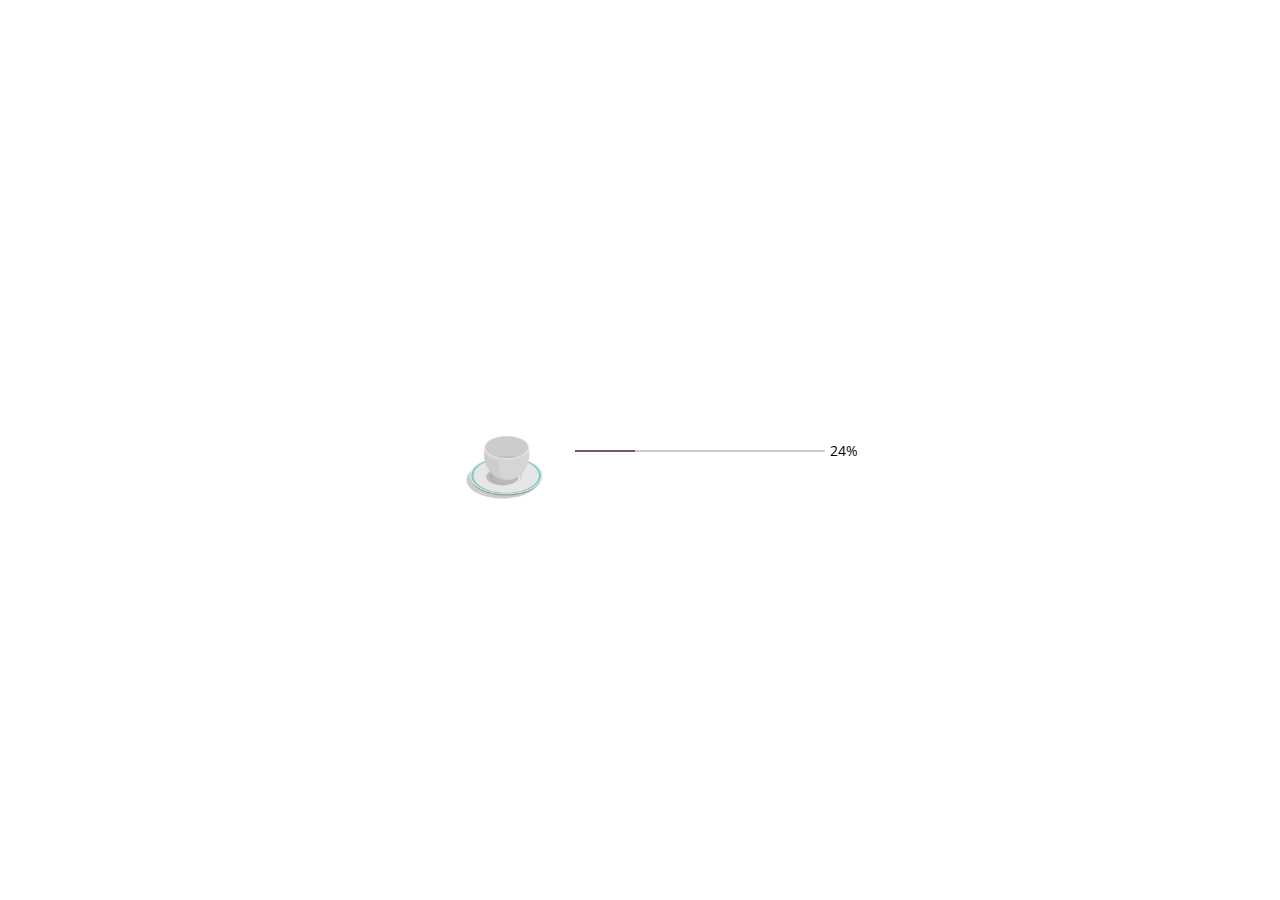
<file: index.html>
<!DOCTYPE html>
<html lang="en">
<head>
    <meta charset="UTF-8">
    <meta name="viewport" content="width=device-width, initial-scale=1.0">
    <title>Chai Cart</title>
    <link rel="icon" type="image/x-icon" href="images/logo.png">
    <link rel="stylesheet" href="styles.css">
    <link rel="preconnect" href="https://fonts.googleapis.com">
    <link rel="preconnect" href="https://fonts.gstatic.com" crossorigin>
    <link href="https://fonts.googleapis.com/css2?family=Open+Sans:wght@400;600&display=swap" rel="stylesheet">
</head>
<body>

    <div id="loading-screen">
        <div id="loading-animation">
            <img src="images/chai-cup.gif" id="chai-gif" alt="Chai Cup GIF">
            <div id="loading-container">
                <div id="loading-bar-placeholder"></div>
                <div id="loading-bar"></div>
                <div id="loading-counter">0%</div>
            </div>
        </div>
    </div>

    <!-- Navigation Container -->
    <div class="nav-wrapper">
        <nav>
            <div class="nav-container">
                <ul>
                    <li><a href="#intro">Home</a></li>
                    <li><a href="#gallery">Gallery</a></li>
                    <li><a href="#contact">Contact</a></li>
                    <li><a href="#book">Book</a></li>
                </ul>
            </div>
        </nav>
    </div>

    <div id="website-container">
        <!-- Intro Section -->
        <section id="intro" class="intro-section">
            <img id='logo-img' src="images/logo.png">
            <h1>Welcome to Chaska Chai</h1>
            <p>We serve delightful chai at your events—weddings, birthdays, and more!</p>
            <a href="#contact" class="book-btn">Book Us for Your Event</a>
        </section>

        <!-- Gallery Section -->
        <section id="gallery" class="gallery-section">
            <h2>Event Gallery</h2>
            <div class="gallery-container">
                <div class="gallery">
                    <img src="images/event1.jpg" alt="Event 1">
                    <img src="images/event2.jpg" alt="Event 2">
                    <img src="images/event3.jpg" alt="Event 3">
                    <img src="images/event4.jpg" alt="Event 4">
                    <img src="images/event5.jpg" alt="Event 5">
                    <img src="images/event6.jpg" alt="Event 6">
                    <img src="images/event7.jpg" alt="Event 7">
                    <img src="images/event8.jpg" alt="Event 8">
                    <img src="images/event9.jpg" alt="Event 9">
                    <img src="images/event10.jpg" alt="Event 10">
                </div>
            </div>
        </section>

        <!-- Contact Section -->
        <section id="contact" class="contact-section">
            <h2>Contact Us</h2>
            <form id="contact-form">
                <input type="text" placeholder="Your Name" required>
                <input type="email" placeholder="Your Email" required>
                <textarea placeholder="Your Message" required></textarea>
                <button type="submit">Send Message</button>
            </form>
        </section>

        <!-- Book Section -->
        <section id="book" class="book-section">
            <h2>Book Chaska Chai for Your Event</h2>
            <p>Fill out the form below to request our chai services for your special occasion!</p>
            <div class="form-wrapper">
                <iframe src="https://docs.google.com/forms/d/e/1FAIpQLScoGiepb9PH1xf_dIRxPUquYzHN6lMucoCJCw03lzXO9RZC4A/viewform?embedded=true" frameborder="0" marginheight="0" marginwidth="0" class="form-iframe">Loading…</iframe>
            </div>
        </section>

        <!-- Socials Section -->
        <footer>
            <div class="socials">
                <a href="#" target="_blank"><img src="images/tiktok.svg" alt="Tiktok"></a>
                <a href="https://www.instagram.com/chaichaskacart/" target="_blank"><img src="images/instagram.svg" alt="Instagram"></a>
                <a href="#" target="_blank"><img src="images/twitter.svg" alt="Twitter"></a>
            </div>
            <p>&copy; 2024 Chai Cart | All rights reserved.</p>
        </footer>

        <!-- Modal for viewing full-sized images -->
        <div id="image-modal" style="display: none;">
            <span id="close-modal" style="position: absolute; top: 10px; right: 10px; font-size: 30px; cursor: pointer;">&times;</span>
            <img id="modal-image" style="max-width: 90%; max-height: 90%; border-radius: 10px;" />
        </div>
    </div>

    <!-- JavaScript -->
    <script src="script.js"></script>
</body>
</html>
</file>
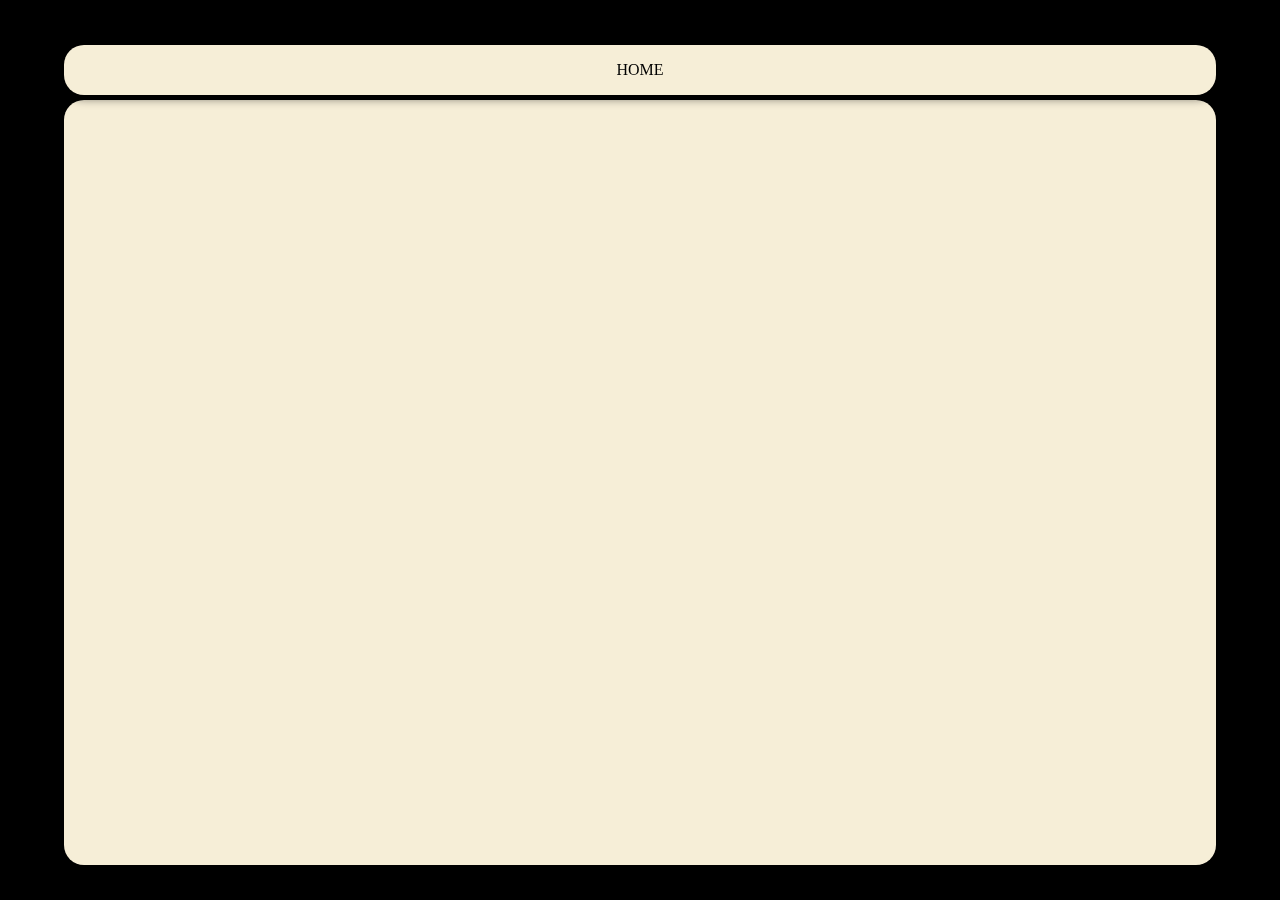
<file: Book/index.html>
<!DOCTYPE html>
<html lang="en">
<head>
    <meta charset="UTF-8">
    <meta name="viewport" content="width=device-width, initial-scale=1.0">
    <title>Chai Cart</title>
    <link rel="icon" type="image/x-icon" href="/images/logo.png">
    <link rel="stylesheet" href="/styles.css">
    <link rel="preconnect" href="https://fonts.googleapis.com">
    <link rel="preconnect" href="https://fonts.gstatic.com" crossorigin>
    <link href="https://fonts.googleapis.com/css2?family=Open+Sans:wght@400;600&display=swap" rel="stylesheet">
</head>
<body>

    <!-- Navigation Container -->
    <div class="nav-wrapper">
        <nav>
            <div class="nav-container">
                <ul>
                    <li><a href="/index.html">Home</a></li>
                </ul>
            </div>
        </nav>
    </div>

    <div id="website-container">
        <div class="form-wrapper">
            <iframe src="https://docs.google.com/forms/d/e/1FAIpQLScoGiepb9PH1xf_dIRxPUquYzHN6lMucoCJCw03lzXO9RZC4A/viewform?embedded=true"  frameborder="0" marginheight="0" marginwidth="0" class="form-iframe">Loading…</iframe>
        </div>

        <!-- Socials Section -->
        <footer>
            <div class="socials">
                <a href="#" target="_blank"><img src="/images/tiktok.svg" alt="Tiktok"></a>
                <a href="https://www.instagram.com/chaichaskacart/" target="_blank"><img src="/images/instagram.svg" alt="Instagram"></a>
                <a href="#" target="_blank"><img src="/images/twitter.svg" alt="Twitter"></a>
            </div>
            <p>&copy; 2024 Chai Cart | All rights reserved.</p>
        </footer>
    </div>

    <!-- JavaScript -->
    <script src="/script.js"></script>
</body>
</html>
</file>
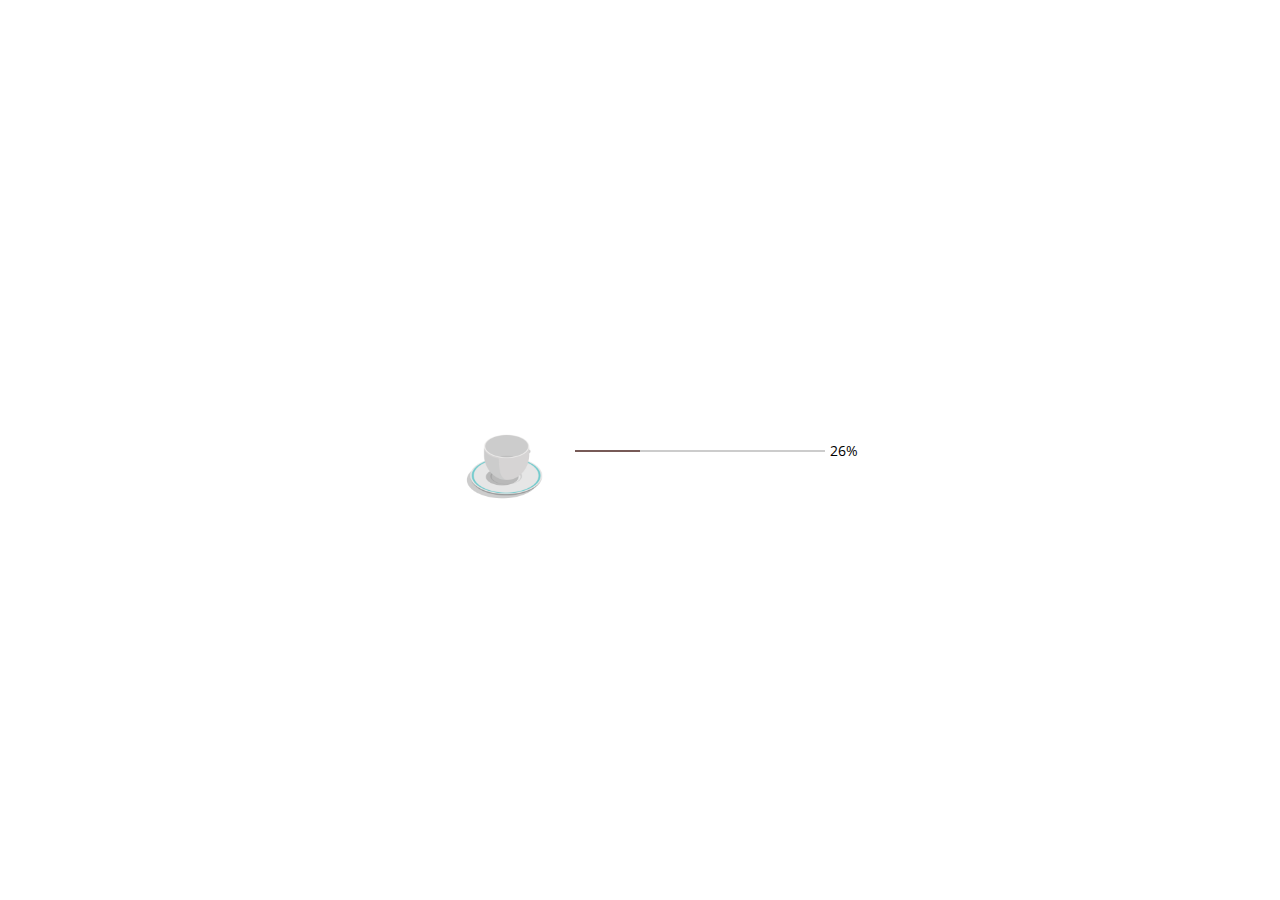
<file: book.html>
<!DOCTYPE html>
<html lang="en">
<head>
    <meta charset="UTF-8">
    <meta name="viewport" content="width=device-width, initial-scale=1.0">
    <title>Book Chai Cart</title>
    <link rel="icon" type="image/x-icon" href="images/logo.png">
    <link rel="stylesheet" href="styles.css">
    <link rel="preconnect" href="https://fonts.googleapis.com">
    <link rel="preconnect" href="https://fonts.gstatic.com" crossorigin>
    <link href="https://fonts.googleapis.com/css2?family=Open+Sans:wght@400;600&display=swap" rel="stylesheet">
</head>
<body>

    <div id="loading-screen">
        <div id="loading-animation">
            <img src="images/chai-cup.gif" id="chai-gif" alt="Chai Cup GIF">
            <div id="loading-container">
                <div id="loading-bar-placeholder"></div>
                <div id="loading-bar"></div>
                <div id="loading-counter">0%</div>
            </div>
        </div>
    </div>

    <!-- Navigation Container -->
    <div class="nav-wrapper">
        <nav>
            <div class="nav-container">
                <ul>
                    <li><a href="index.html#intro">Home</a></li>
                    <li><a href="index.html#gallery">Gallery</a></li>
                    <li><a href="index.html#contact">Contact</a></li>
                    <li><a href="#book">Book</a></li>
                </ul>
            </div>
        </nav>
    </div>

    <div id="website-container">
        <!-- Book Section -->
        <section id="book" class="book-section">
            <img id='logo-img' src="images/logo.png">
            <h1>Book Chaska Chai for Your Event</h1>
            <p>Fill out the form below to request our chai services for your special occasion!</p>
            <div class="form-wrapper">
                <iframe src="https://docs.google.com/forms/d/e/1FAIpQLScoGiepb9PH1xf_dIRxPUquYzHN6lMucoCJCw03lzXO9RZC4A/viewform?embedded=true" frameborder="0" marginheight="0" marginwidth="0" class="form-iframe">Loading…</iframe>
            </div>
        </section>

        <!-- Socials Section -->
        <footer>
            <div class="socials">
                <a href="#" target="_blank"><img src="images/tiktok.svg" alt="Tiktok"></a>
                <a href="https://www.instagram.com/chaichaskacart/" target="_blank"><img src="images/instagram.svg" alt="Instagram"></a>
                <a href="#" target="_blank"><img src="images/twitter.svg" alt="Twitter"></a>
            </div>
            <p>&copy; 2024 Chai Cart | All rights reserved.</p>
        </footer>
    </div>

    <!-- JavaScript -->
    <script src="script.js"></script>
</body>
</html>
</file>
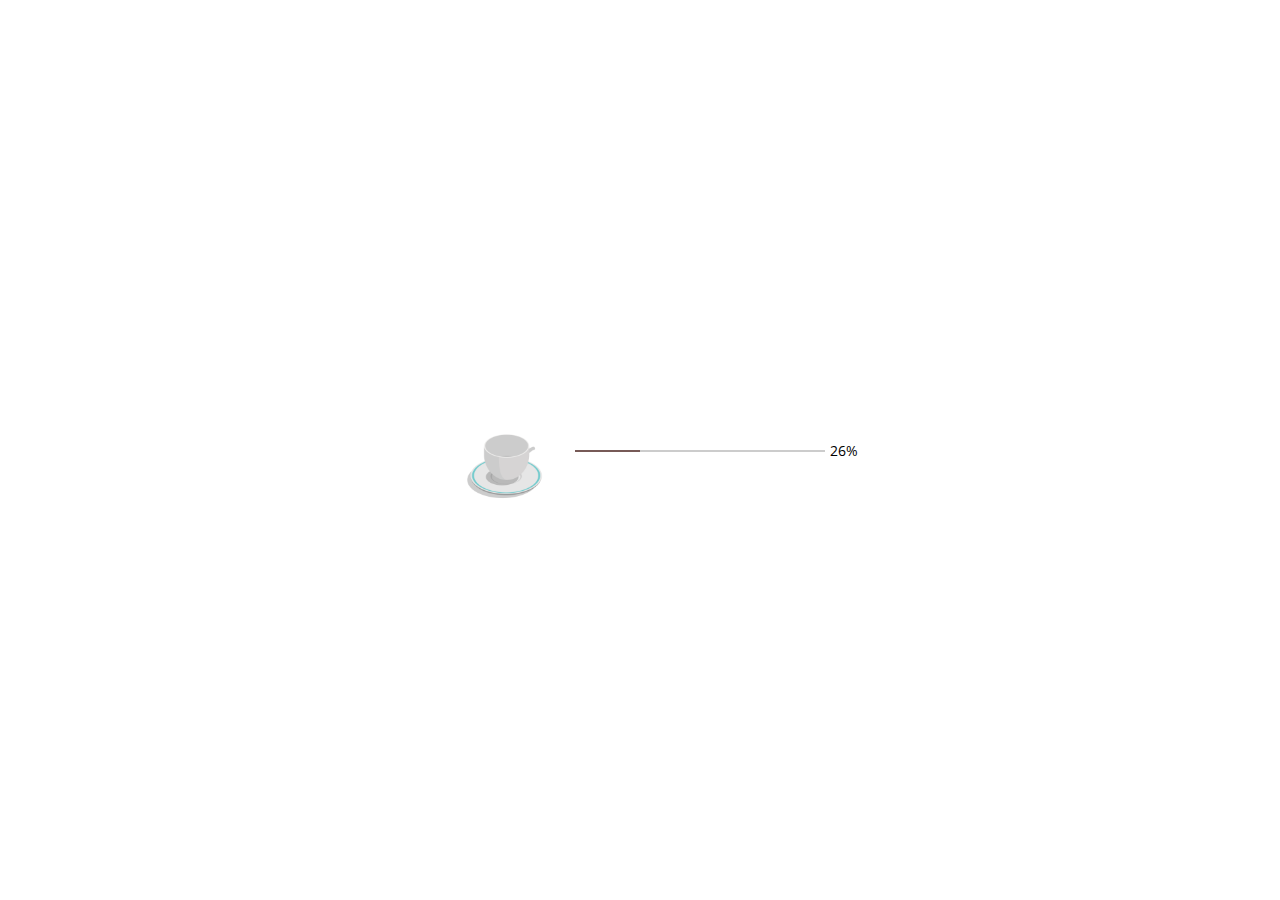
<file: second.html>
<!DOCTYPE html>
<html lang="en">
<head>
    <meta charset="UTF-8">
    <meta name="viewport" content="width=device-width, initial-scale=1.0">
    <title>Chai Cart</title>
    <link rel="icon" type="image/x-icon" href="images/logo.png">
    <link rel="stylesheet" href="styles.css">
    <link rel="preconnect" href="https://fonts.googleapis.com">
    <link rel="preconnect" href="https://fonts.gstatic.com" crossorigin>
    <link href="https://fonts.googleapis.com/css2?family=Open+Sans:wght@400;600&display=swap" rel="stylesheet">
</head>
<body>
    <div id="loading-screen">
        <div id="loading-animation">
            <img src="images/chai-cup.gif" id="chai-gif" alt="Chai Cup GIF">
            <div id="loading-container">
                <div id="loading-bar-placeholder"></div>
                <div id="loading-bar"></div>
                <div id="loading-counter">0%</div>
            </div>
        </div>
    </div>

    <!-- Navigation -->
    <nav>
        <ul>
            <li><a href="#intro">Home</a></li>
            <li><a href="#gallery">Gallery</a></li>
            <li><a href="#contact">Contact</a></li>
        </ul>
    </nav>

    <!-- Main website container with rounded corners -->
    <div id="website-container">
        <!-- Intro Section -->
        <section id="intro" class="intro-section">
            <h1>Welcome to Chaska Chai Cart</h1>
            <p>We serve delightful chai at your events—weddings, birthdays, and more!</p>
            <a href="#contact" class="book-btn">Book Us for Your Event</a>
        </section>

        <!-- Gallery Section -->
        <section id="gallery" class="gallery-section">
            <h2>Event Gallery</h2>
            <div class="gallery-container">
                <div class="gallery">
                    <img src="images/event1.jpg" alt="Event 1">
                    <img src="images/event2.jpg" alt="Event 2">
                    <img src="images/event3.jpg" alt="Event 3">
                    <img src="images/event4.jpg" alt="Event 4">
                    <img src="images/event5.jpg" alt="Event 5">
                    <img src="images/event6.jpg" alt="Event 6">
                    <img src="images/event7.jpg" alt="Event 7">
                    <img src="images/event8.jpg" alt="Event 8">
                    <img src="images/event9.jpg" alt="Event 9">
                    <img src="images/event10.jpg" alt="Event 10">
                </div>
            </div>
        </section>

        <!-- Contact Section -->
        <section id="contact" class="contact-section">
            <h2>Contact Us</h2>
            <form id="contact-form">
                <input type="text" placeholder="Your Name" required>
                <input type="email" placeholder="Your Email" required>
                <textarea placeholder="Your Message" required></textarea>
                <button type="submit">Send Message</button>
            </form>

            <!-- Embed Google Calendar Here -->
            <div id="calendar-container" style="margin-top: 40px;">
                <iframe src="https://calendar.google.com/calendar/embed?src=humaizakbar610%40gmail.com&ctz=America%2FNew_York" style="border: 0" width="800" height="600" frameborder="0" scrolling="no"></iframe>
            </div>
        </section>


        <!-- Socials Section -->
        <footer>
            <div class="socials">
                <a href="#" target="_blank"><img src="images/tiktok.svg" alt="Tiktok"></a>
                <a href="https://www.instagram.com/chaichaskacart/" target="_blank"><img src="images/instagram.svg" alt="Instagram"></a>
                <a href="#" target="_blank"><img src="images/twitter.svg" alt="Twitter"></a>
            </div>
            <p>&copy; 2024 Chai Cart | All rights reserved.</p>
        </footer>

        <!-- Modal for viewing full-sized images -->
        <div id="image-modal" style="display: none;">
            <span id="close-modal" style="position: absolute; top: 10px; right: 10px; font-size: 30px; cursor: pointer;">&times;</span>
            <img id="modal-image" style="max-width: 90%; max-height: 90%; border-radius: 10px;" />
        </div>

        <!-- JavaScript -->
        <script src="script.js"></script>
        <script>
            // Modal functionality for enlarging images
            const galleryImages = document.querySelectorAll('.gallery img');
            const modal = document.getElementById('image-modal');
            const modalImage = document.getElementById('modal-image');
            const closeModal = document.getElementById('close-modal');

            galleryImages.forEach((img) => {
                img.addEventListener('click', function() {
                    modal.style.display = 'flex';
                    modalImage.src = this.src;
                });
            });

            closeModal.addEventListener('click', function() {
                modal.style.display = 'none';
            });

            window.addEventListener('click', function(event) {
                if (event.target == modal) {
                    modal.style.display = 'none';
                }
            });

            // Horizontal swipe and drag functionality
            const galleryContainer = document.querySelector('.gallery-container');
            let isMouseDown = false;
            let startX;
            let scrollLeft;

            // Disable image dragging to prevent conflict with gallery scrolling
            galleryImages.forEach((img) => {
                img.addEventListener('dragstart', (e) => e.preventDefault());
            });

            // Desktop drag functionality
            galleryContainer.addEventListener('mousedown', (e) => {
                isMouseDown = true;
                startX = e.pageX - galleryContainer.offsetLeft;
                scrollLeft = galleryContainer.scrollLeft;
                galleryContainer.style.cursor = 'grabbing';
            });

            galleryContainer.addEventListener('mouseleave', () => {
                isMouseDown = false;
                galleryContainer.style.cursor = 'grab';
            });

            galleryContainer.addEventListener('mouseup', () => {
                isMouseDown = false;
                galleryContainer.style.cursor = 'grab';
            });

            galleryContainer.addEventListener('mousemove', (e) => {
                if (!isMouseDown) return;
                e.preventDefault();
                const x = e.pageX - galleryContainer.offsetLeft;
                const walk = (x - startX) * 2; // Adjust scrolling speed
                galleryContainer.scrollLeft = scrollLeft - walk;
            });

            // For Mobile: Implementing swipe functionality
            let isTouchStart = false;
            let startTouchX;

            galleryContainer.addEventListener('touchstart', (e) => {
                isTouchStart = true;
                startTouchX = e.touches[0].pageX;
                scrollLeft = galleryContainer.scrollLeft;
            });

            galleryContainer.addEventListener('touchmove', (e) => {
                if (!isTouchStart) return;
                const touchX = e.touches[0].pageX;
                const move = (touchX - startTouchX) * 2; // Adjust swipe speed
                galleryContainer.scrollLeft = scrollLeft - move;
            });

            galleryContainer.addEventListener('touchend', () => {
                isTouchStart = false;
            });
        </script>
    </div>
</body>
</html>
</file>
<file: styles.css>
* {
    margin: 0;
    padding: 0;
    box-sizing: border-box;
}

body, html {
    height: 100%; /* Ensure the full height is taken up */
    margin: 0;
    padding: 0;
    overflow: hidden; /* Disables body scrolling */
    display: flex;
    justify-content: center;
    align-items: center;
    background-color: black; /* Adjusted for visibility */
}

/* Navigation Wrapper to hold the navigation */
.nav-wrapper {
    width: 90%; /* Same width as website container */
    height: 50px; /* Slightly taller for padding */
    position: fixed; /* Fixed position for floating effect */
    top: 5%; /* Positioned above the website container */
    left: 50%;
    transform: translateX(-50%);
    background-color: rgba(246, 238, 215, 255); /* Same background color */
    border-radius: 20px; /* Rounded corners */
    box-shadow: 0 4px 10px rgba(0, 0, 0, 0.5); /* Shadow for floating effect */
    display: flex; /* Flexbox for navigation items */
    justify-content: center;
    align-items: center;
    z-index: 1100; /* Higher than website container */
}

/* Navigation Container Styling */
.nav-container {
    width: 100%; /* Full width within the wrapper */
    display: flex;
    justify-content: space-around; /* Space out the items */
    align-items: center;
}

/* Navigation Links Styling */
nav ul {
    display: flex;
    gap: 20px;
    list-style: none;
    padding: 0;
    margin: 0;
}

nav ul li a {
    text-decoration: none;
    color: black; /* Make the text color black */
    font-size: 1rem;
    padding: 10px 20px; /* Adjust padding for spacing */
    text-transform: uppercase;
    transition: color 0.3s;
}

nav ul li a:hover {
    color: #ff6f61; /* Change color on hover */
}

/* Form Wrapper for styling the embedded form */
.form-wrapper {
    width: 100%; /* Full width inside container */
    height: 100%; /* Full height inside container */
    display: flex;
    justify-content: center;
    align-items: center;
    padding: 0; /* Remove unnecessary padding */
}

/* Styling for the embedded form */
.form-iframe {
    width: 100%; /* Take full width of the container */
    height: 100%; /* Take full height of the container */
    min-width: 600px; /* Minimum width to ensure the form is not too small */
    min-height: 600px; /* Minimum height for visibility */
    border: none; /* Remove default border */
}

#website-container {
    width: 90%; /* Relative to the viewport */
    height: 85vh; /* 80% of the viewport height */
    background-color: rgba(246,238,215,255); /* Light background for the container */
    border-radius: 20px; /* Rounded corners */
    box-shadow: 0 4px 10px rgba(0, 0, 0, 0.5); /* Shadow for depth */
    overflow-y: auto; /* Enables scrolling within the container */
    position: fixed; /* Fixed positioning relative to the viewport */
    top: 10%; /* Positioned 10% from the top */
    left: 50%; /* Centered horizontally */
    transform: translateX(-50%); /* Centering adjustment */
    z-index: 1000; /* High z-index to ensure it's on top */
    margin-top: 10px;
}

/* Custom scrollbar styling for the container */
#website-container::-webkit-scrollbar {
    width: 0px; /* Scrollbar width */
    height: 0px;
}

#website-container::-webkit-scrollbar-track {
    background: #f1f1f1; /* Track color */
}

#website-container::-webkit-scrollbar-thumb {
    background: #888; /* Thumb color */
}

#website-container::-webkit-scrollbar-thumb:hover {
    background: #555; /* Thumb hover color */
}

#website-container iframe {
    width: auto;
    height: auto;
}

section {
    padding-top: 100px; /* Adjust according to nav height */
    margin-bottom: 20px; 
}

/* Loading Screen */
#loading-screen {
    position: fixed;
    top: 0;
    left: 0;
    width: 100%;
    height: 100%;
    background-color: white; /* Background color for the loading screen */
    z-index: 9999; /* Ensure it appears above all other elements */
    display: flex;
    justify-content: center;
    align-items: center;
}

/* Loading Animation Container */
#loading-animation {
    display: flex;
    justify-content: center;
    align-items: center;
    gap: 20px; /* Space between the GIF and loading bar */
}

/* Chai GIF */
#chai-gif {
    width: 100px; /* Adjust the size of the GIF as needed */
    height: auto;
}

/* Loading Bar Container */
#loading-container {
    position: relative;
    width: 250px; /* Width of the loading bar placeholder */
    display: flex;
    align-items: center;
    gap: 10px;
    justify-content: flex-start; /* Ensure bar grows from left */
}

/* Placeholder Line */
#loading-bar-placeholder {
    position: absolute;
    top: 50%;
    left: 0;
    width: 100%; /* The full width of the placeholder */
    height: 2px; /* Thin placeholder line */
    background-color: #ccc; /* Placeholder color */
    z-index: 1;
}

/* The Loading Bar */
#loading-bar {
    position: absolute;
    top: 50%;
    left: 0;
    width: 0%; /* Start at 0% */
    height: 2px; /* Thin line */
    background-color: #775a57; /* Color for the loading bar */
    z-index: 2; /* Ensure it appears on top of the placeholder */
    transition: width .5s ease-in-out; /* Make the bar fill in 3 seconds */
}

/* Percentage Counter */
#loading-counter {
    font-family: 'Open Sans', sans-serif;
    font-size: 0.9rem; /* Smaller text for the counter */
    color: #000000;
    position: relative;
    margin-left: 255px; /* Align the counter just outside the bar */
    z-index: 3;
}

/* Fade-out animation for the loading screen */
.fade-out {
    opacity: 0;
    transition: opacity 1s ease;
    pointer-events: none;
}

/* Intro Section Styling */
.intro-section {
    min-height: calc(100vh - 150px); /* Adjust based on nav and padding */
    width: 100%;
    display: flex;
    flex-direction: column;
    align-items: center;
    justify-content: center;
    text-align: center;
    color: black;
}

/* Intro Section Text */
.intro-section h1 {
    font-size: 3rem;
    margin-bottom: 20px;
    color: black;
}

.intro-section p {
    font-size: 1.5rem;
    margin-bottom: 40px;
    color: black;
}

.intro-section img {
    width: 20%;
    height: 30%;
}

/* Book Button Styling */
.book-btn {
    padding: 10px 20px;
    background-color: #ff6f61;
    color: white;
    text-decoration: none;
    border-radius: 20px;
    transition: background 0.3s;
}

.book-btn:hover {
    background-color: #e65c50;
}

/* Media Query for Mobile */
@media (max-width: 768px) {
    #website-container {
        width: 95%; /* Increase the width on mobile */
        padding: 10px; /* Reduce padding */
    }

    .intro-section h1 {
        font-size: 2rem; /* Smaller headings */
    }

    .intro-section p {
        font-size: 1rem; /* Smaller paragraph */
    }

    .book-btn {
        font-size: 0.9rem; /* Adjust button size */
        padding: 8px 16px; /* Adjust button padding */
    }
}

.gallery-section {
    padding: 100px 0;
    background: rgba(246,238,215,255);
    text-align: center;
}

/* Updated styles for gallery container to allow horizontal scrolling */
.gallery-container {
    display: flex;
    justify-content: flex-start; /* Align items to the start */
    overflow-x: scroll; /* Enable horizontal scrolling */
    overflow-y: hidden;
    scroll-behavior: smooth;
    width: 100%;
    cursor: grab; /* Cursor for grabbing on PC */
}

.gallery img {
    width: 300px;
    height: 200px;
    object-fit: cover;
    border-radius: 10px;
    transition: transform 0.3s ease, margin 0.3s ease;
}

.gallery img:hover {
    transform: scale(1.1); /* Enlarge the image */
}

/* Hide scrollbar */
.gallery-container::-webkit-scrollbar {
    display: none;
}

/* Make the container scroll smoothly */
.gallery {
    display: flex;
    gap: 20px;
    padding: 10px;
}

#image-modal {
    display: none; 
    position: fixed;
    top: 0;
    left: 0;
    width: 100vw; 
    height: 100vh;
    background-color: rgba(0, 0, 0, 0.8);
    z-index: 9999;
    justify-content: center;
    align-items: center;
}


#modal-image {
    transition: transform 0.3s ease-in-out;
}

#image-modal #close-modal {
    color: white;
    position: fixed;
    right: 20px;
    top: 20px;
    font-size: 2rem;
    cursor: pointer;
}

.contact-section {
    padding: 100px 20px;
    background-color: rgba(246,238,215,255);
    text-align: center;
}

.contact-section h2 {
    font-size: 2.5rem;
    margin-bottom: 40px;
}

#contact-form {
    display: flex;
    flex-direction: column;
    gap: 20px;
    max-width: 600px;
    margin: 0 auto;
}

#contact-form input, #contact-form textarea {
    padding: 15px;
    border: 1px solid #ccc;
    border-radius: 10px;
}

#contact-form button {
    padding: 15px;
    background-color: #ff6f61;
    color: white;
    border: none;
    border-radius: 20px;
    cursor: pointer;
}

#contact-form button:hover {
    background-color: #e65c50;
}

footer {
    background: #333;
    color: white;
    padding: 40px 0;
    text-align: center;
    width: calc(100% + 40px); /* Extend the footer to cover the full width of the container */
    margin-left: -20px; /* Shift the footer left by 20px to align it with the container edges */
    border-bottom-left-radius: 20px; /* Match container's bottom-left corner rounding */
    border-bottom-right-radius: 20px; /* Match container's bottom-right corner rounding */
}

.socials {
    margin-bottom: 20px;
}

.socials a {
    margin: 0 15px;
}

.socials img {
    width: 30px;
    transition: transform 0.3s ease;
}

.socials img:hover {
    transform: scale(1.2);
}

@media (max-width: 768px) {
    #website-container {
        width: 95%; /* More width on smaller screens */
        height: 90vh; /* Slightly taller to accommodate more content */
        top: 5%; /* Less margin at the top */
    }
}

.book-section {
    text-align: center;
    padding: 50px 20px;
}

.book-section h2 {
    margin-bottom: 20px;
}

.book-section p {
    margin-bottom: 30px;
}

.form-wrapper {
    max-width: 800px;
    margin: 0 auto;
}

.form-iframe {
    width: 100%;
    height: 800px; /* Adjust this value as needed */
    border: none;
}
</file>
